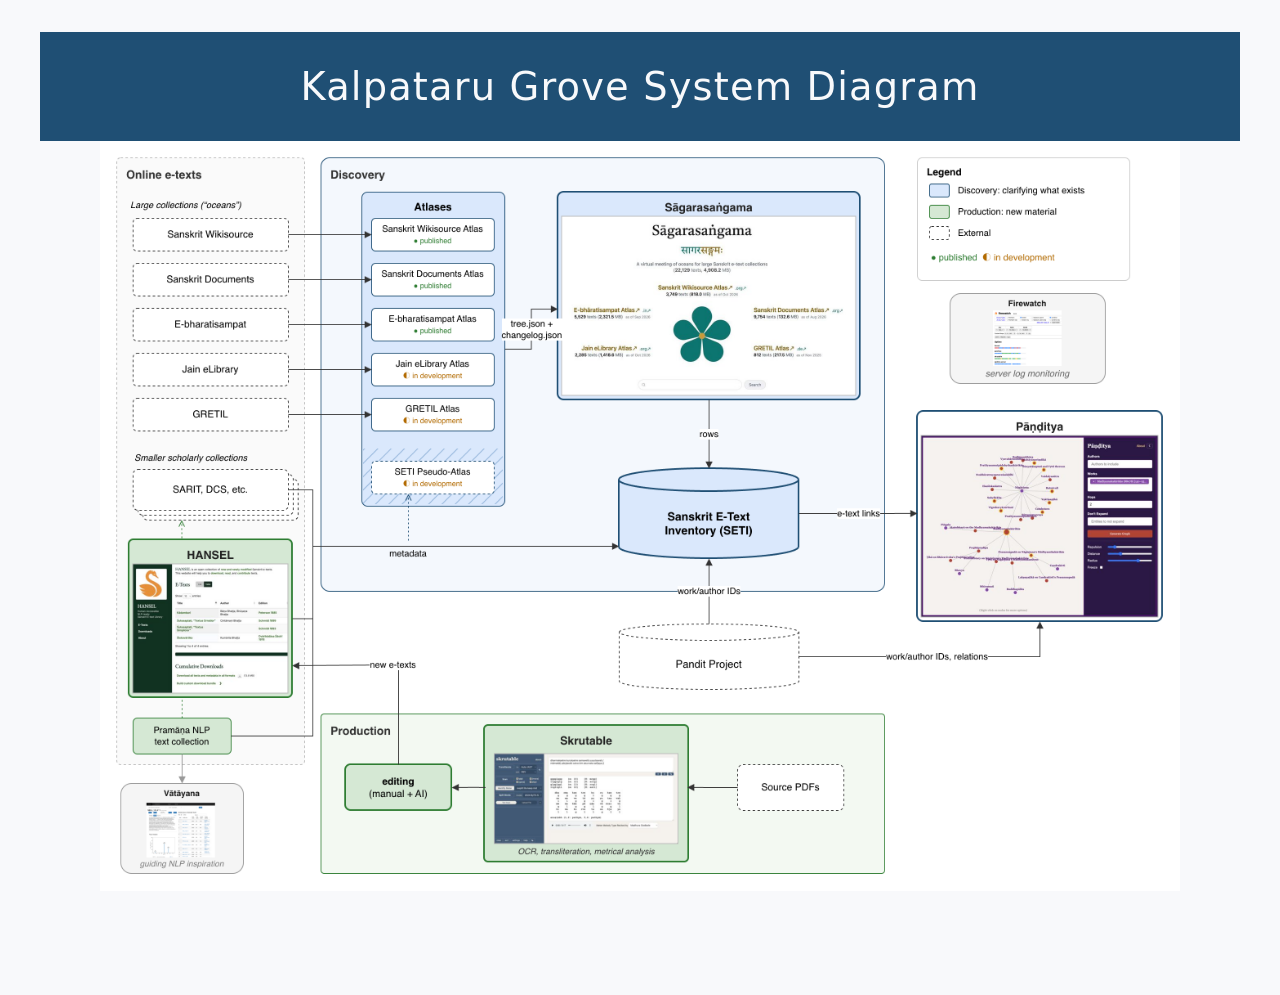
<file: templates/system_diagram.html>
<!DOCTYPE html>
<html lang="en">
<head>
    <meta charset="UTF-8">
    <meta name="viewport" content="width=device-width, initial-scale=1.0">
    <title>Kalpataru Grove - System Diagram</title>
    <link rel="icon" href="/static/web/kalpataru_logo_abstract_3_small.png" type="image/png">
    <link rel="icon" href="/static/web/kalpataru_logo_abstract_4_small_dark.png" type="image/png" media="(prefers-color-scheme: dark)">
    <link rel="stylesheet" href="/static/web/style.css">
</head>
<body>
    <div class="main-container">
        <div class="content-column content-column--wide">
            <div class="top-banner">
                <h1>Kalpataru Grove System Diagram</h1>
            </div>
            <p class="img-container">
                <img src="/static/web/system_diagram.png">
            </p>
        </div>
    </div>
</body>
</html>
</file>
<file: static/web/style.css>
/* ---- Layout ---- */

html, body {
    margin: 0;
    padding: 0;
    font-family: -apple-system, BlinkMacSystemFont, "Segoe UI",
                 system-ui, sans-serif;
    background: #f8f9fb;
    color: #222;
}

/* Top banner bar */
.top-banner {
    width: 100%;
    background: #1F4F74;                   /* from your screenshot */
    padding: 1.5rem 0;
    margin-bottom: 2rem;
}

/* Centered content area */
body {
    padding: 2rem 1.5rem 6rem;
    line-height: 1.6;
}

.main-container {
    display: flex;
    justify-content: center;
    gap: 2rem;
    max-width: 1400px;
    margin: 0 auto;
}

.content-column {
    max-width: 620px;
    flex: 1;
}

.logo-column {
    position: sticky;
    top: 2rem;
    display: flex;
    align-items: flex-start;
    justify-content: center;
    flex: 1 1 0;
    min-width: 0;
}

.content-column--wide {
    max-width: 1200px;
}

.img-container {
    text-align: center;
}

.img-container img {
    margin-top: -2rem;
    max-width: 90%;
    height: auto;
}

/* ---- Headings ---- */

.top-banner h1 {
    color: #f8f9fb;
    margin: 0;
}

h1 {
    font-size: 2.4rem;
    font-weight: 400;
    letter-spacing: 0.03em;
    text-align: center;
    margin-top: 2.5rem;
    margin-bottom: 2rem;
}

.main-logo {
    width: 100%;
    max-width: 600px;
    height: auto;
    display: block;
}




/* ---- Text ---- */

p {
    margin: 1.5rem 0 0;
    font-size: 1.1rem;
    font-weight: 500;
    color: #444;
}

/* ---- Lists ---- */

ul {
    list-style: none;
    margin: 1.2rem 0 0;
    padding-left: 1.2rem; /* Add padding for indentation */
}

li {
    margin: 0.3rem 0;
    font-size: 1.1rem;
    color: #444;
}

/* ---- Links ---- */

a {
    color: #2a6db0;
    text-decoration: none;
    border-bottom: 1px solid rgba(42, 109, 176, 0.35);
    padding-bottom: 1px;
    transition: color 0.15s ease, border-color 0.15s ease;
}

a:hover {
    color: #1d4f82;
    border-color: rgba(29, 79, 130, 0.55);
}

/* === External link icon === */
a[target="_blank"]::after {
    content: "";
    display: inline-block;
    width: 0.65em;
    height: 0.65em;
    margin-left: 0.15em;
    vertical-align: middle;
    position: relative;
    top: -0.05em;
    background-color: currentColor;
    -webkit-mask-image: url("data:image/svg+xml,%3Csvg viewBox='0 0 10 10' xmlns='http://www.w3.org/2000/svg'%3E%3Cpath d='M1 9 L9 1 M5 1 L9 1 L9 5' stroke='black' stroke-width='1.5' fill='none' stroke-linecap='round' stroke-linejoin='round'/%3E%3C/svg%3E");
    mask-image: url("data:image/svg+xml,%3Csvg viewBox='0 0 10 10' xmlns='http://www.w3.org/2000/svg'%3E%3Cpath d='M1 9 L9 1 M5 1 L9 1 L9 5' stroke='black' stroke-width='1.5' fill='none' stroke-linecap='round' stroke-linejoin='round'/%3E%3C/svg%3E");
    -webkit-mask-size: contain;
    mask-size: contain;
    -webkit-mask-repeat: no-repeat;
    mask-repeat: no-repeat;
}

/* ---- Mobile tweaks ---- */

@media (max-width: 600px) {
    .content-column {
        text-align: center;
    }

    .content-column ul {
        display: inline-block;
        text-align: left;
        margin-left: 0;
        padding-left: 0;
    }

    .main-container {
        flex-direction: column;
        align-items: center;
    }

    .logo-column {
        position: static;
        width: 100%;
        margin-top: 2rem;
    }

    .main-logo {
        width: 100%;
        max-width: 450px; /* A reasonable max size for the logo on mobile */
        height: auto;
    }

    body {
        padding: 1.5rem 1.2rem 4rem;
    }

    h1 {
        font-size: 2rem;
        margin-top: 2rem;
    }

    .top-banner {
        padding: 1rem 0;
        margin-bottom: 1.5rem;
    }
}

.kofi-container {
    width: 60%;
    margin: 0 auto;
}

.kofi-link {
    display: block;
    margin-top: 8px;
    overflow: hidden;
    height: 72px;
}

.kofi-scaler {
    width: 500px;
    margin: 0 auto;
}

@media (max-width: 600px) {
    .kofi-container {
        width: 90%;
    }

    .kofi-scaler {
        width: 500px;
    }
}

.version {
    position: fixed;
    bottom: 10px;
    left: 10px;
    font-size: 0.8em;
    color: #888;
}
</file>
